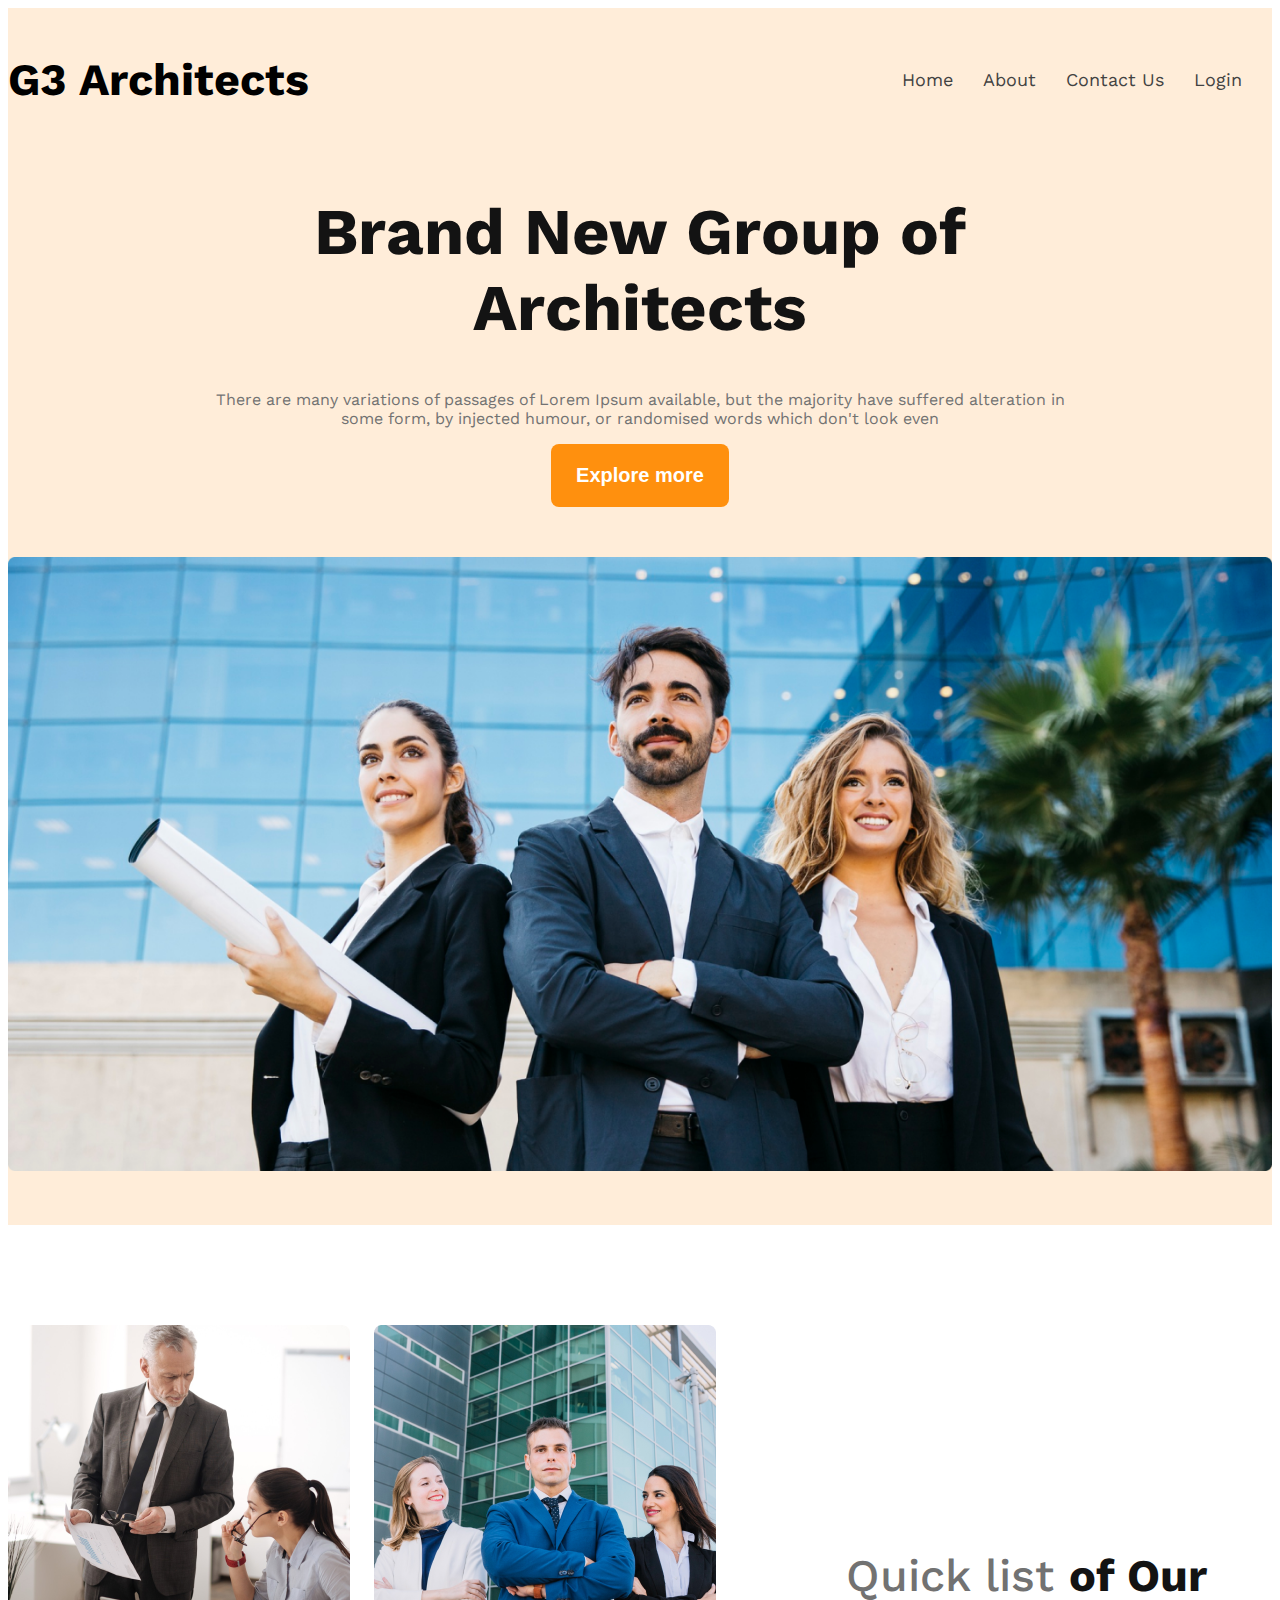
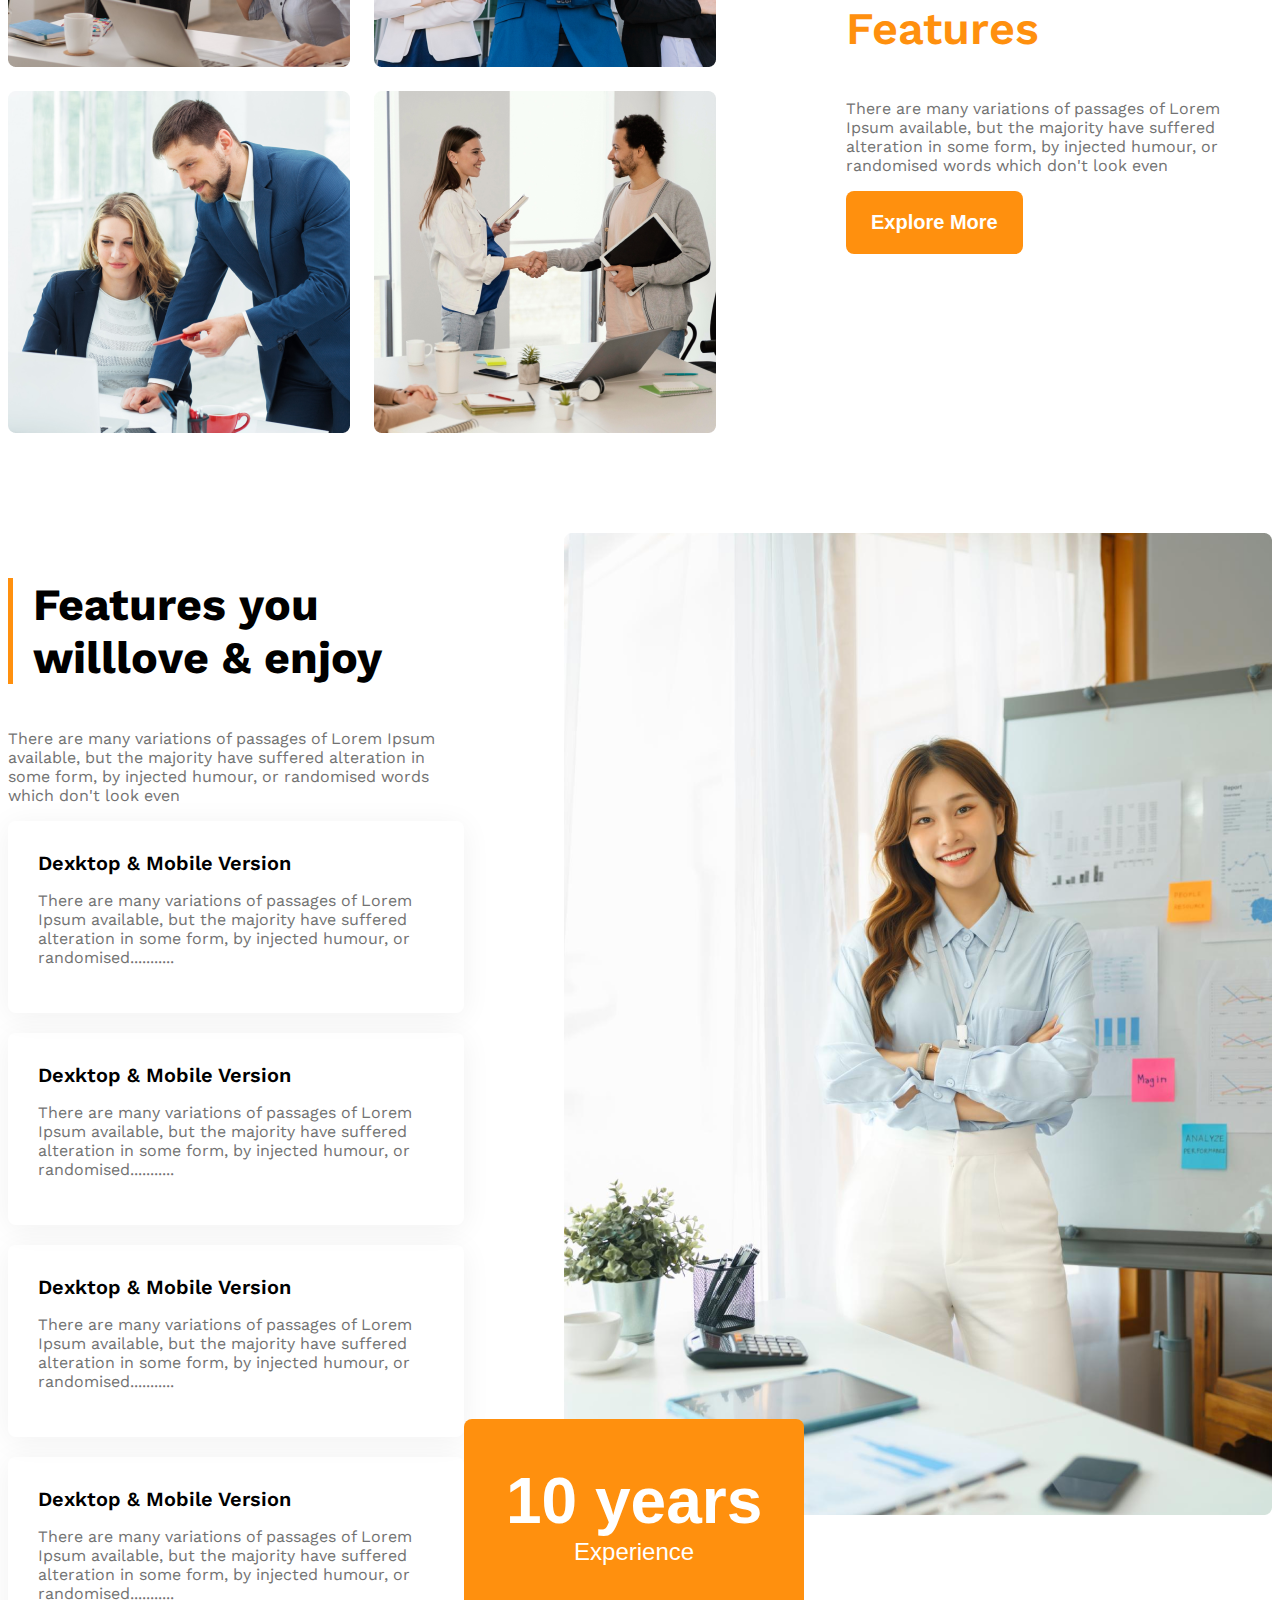
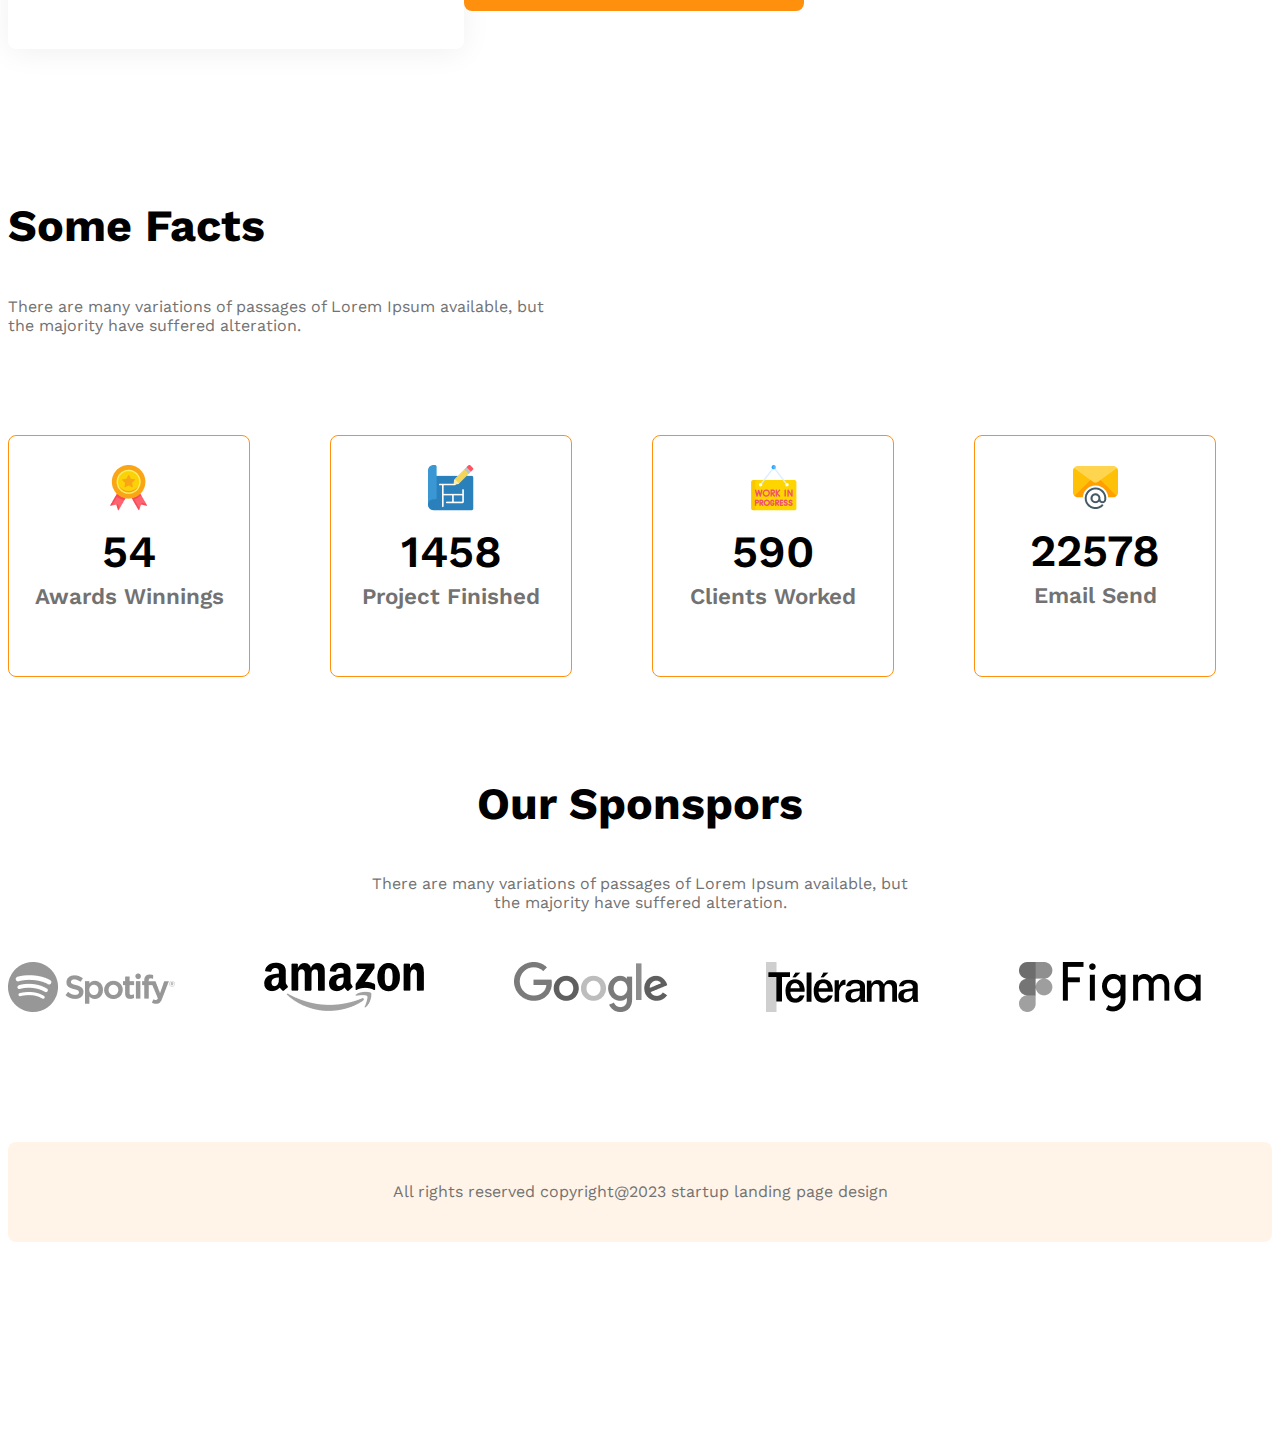
<file: index.html>
<!DOCTYPE html>
<html lang="en">
<head>
    <meta charset="UTF-8">
    <meta name="viewport" content="width=device-width, initial-scale=1.0">
    <title>G3 ARCHITECS</title>
    <link rel="stylesheet" href="style.css">
</head>
<body class="work-sans-font">
   <header class="bg-light">
    <nav class="navbar display-flex">
        <h3 class="brand">G3 Architects</h3>
        <ul class="nav-links display-flex">
                                                  
            <li class="nav-item"><a href="" class="nav-link text-gray">Home </a></li>
            <li class="nav-item"><a href="" class="nav-link text-gray">About</a></li>
            <li class="nav-item"><a href="" class="nav-link text-gray">Contact Us</a></li>
            <li class="nav-item"><a href="" class="nav-link text-gray">Login</a></li>
        </ul>
    </nav>
    <div class="bannar">
        <div class="bannar-content">
            <h1 class="bannar-title">Brand New  Group of Architects</h1>
            <p class="bannar-description">There are many variations of passages of Lorem Ipsum available, but the majority have suffered alteration in some form, by injected humour, or randomised words which don't look even</p>
            <button class="btn-primary">Explore more</button>
        </div >
        <img class="bannar-img" src="images/banner.png" alt="bannar picter">
    </div>
   </header>

   <main>
    <!-- teams section start -->
    <section class="teams display-flex">
        <div class="team-img-container">
                <img src="images/team1.png" alt="">
                <img src="images/team2.png" alt="">
                <img src="images/team3.png" alt="">
                <img src="images/team4.png" alt="">
        </div>
        <div class="our-feature">
                <h3 class="section-title " > <span class="feature-title-1" id="quik-list">Quick list </span> <span class="feature-title-2">of Our</span><br> <span class="feature-title-3">Features</span></h3>
                <p class="text-light-gray">There are many variations of passages of Lorem Ipsum available, but the majority have suffered alteration in some form, by injected humour, or randomised words which don't look even</p>
                <button class="btn-primary">Explore More</button>
        </div>
    </section>
    <!-- feature section start -->
    <section class="features display-flex">
        <div class="feature-content">
            <h3 id="feature-title-left" class="section-title">Features you willlove & enjoy</h3>
            <p class="text-light-gray">There are many variations of passages of Lorem Ipsum available, but the
                majority have suffered alteration in some form, by injected humour, or
                randomised words which don't look even</p>
                <div class="feature-card">
                    <h5 class="feature-title">Dexktop & Mobile Version</h5>
                    <p class="text-light-gray">There are many variations of passages of Lorem Ipsum available,
                        but the majority have suffered alteration in some form, by
                        injected humour, or randomised...........</p>
                </div>
                <div class="feature-card">
                    <h5 class="feature-title">Dexktop & Mobile Version</h5>
                    <p class="text-light-gray">There are many variations of passages of Lorem Ipsum available,
                        but the majority have suffered alteration in some form, by
                        injected humour, or randomised...........</p>
                </div>
                <div class="feature-card">
                    <h5 class="feature-title">Dexktop & Mobile Version</h5>
                    <p class="text-light-gray">There are many variations of passages of Lorem Ipsum available,
                        but the majority have suffered alteration in some form, by
                        injected humour, or randomised...........</p>
                </div>
                <div class="feature-card">
                    <h5 class="feature-title">Dexktop & Mobile Version</h5>
                    <p class="text-light-gray">There are many variations of passages of Lorem Ipsum available,
                        but the majority have suffered alteration in some form, by
                        injected humour, or randomised...........</p>
                </div>
        </div>
        <div class="feature-architec">
            <img src="images/architect.png" alt="">
            <button id="experience-badge" class="btn-primary">
                <span id="experience-year">10 years</span>
                <br>
                <span>Experience</span>
            </button>
        </div>
    </section>
     <!-- some fact -->
      <section>
        <h3 class="section-title fact-title">Some Facts</h3>
        <p class="fact-description text-light-gray">There are many variations of passages of Lorem Ipsum available, but
            the majority have suffered alteration.</p>
            <div class="fact-container">
                <div class="fact-card display-flex">
                    <div>

                        <img src="images/icons/ribon.png" alt="" class="fact-icon">
                        <h4 class="fact-numer">54</h4>
                        <h5 class="factmane">Awards Winnings</h5>
                    </div>
                </div>
                <div class="fact-card display-flex">
                    <div>
                        <img src="images/icons/projects.png" alt="" class="fact-icon">
                        <h4 class="fact-numer">1458</h4>
                        <h5 class="factmane">Project Finished</h5>
                    </div>
                </div>
                <div class="fact-card display-flex">
                    <div>
                        <img src="images/icons/customers.png" alt="" class="fact-icon">
                        <h4 class="fact-numer">590</h4>
                        <h5 class="factmane">Clients Worked</h5>
                    </div>
                    </div>
                <div class="fact-card display-flex">
                    <div>
                        <img src="images/icons/email.png" alt="" class="fact-icon">
                        <h4 class="fact-numer">22578</h4>
                        <h5 class="factmane">Email Send</h5>
                    </div>
                </div>
            </div>
      </section>
   <!-- our sponspors start  -->
    <section>
        <div class="our-sponspors">
            <div class="sponspors-info">
                <h3 class="section-title">Our Sponspors</h3>
                <p class="text-light-gray">There are many variations of passages of Lorem Ipsum available, but
                    the majority have suffered alteration.</p>
            </div>
            <div class="sponsport-companies">
                <img src="images/sponsors/spotify.png" alt="">
                <img src="images/sponsors/amazon.png" alt="">
                <img src="images/sponsors/google.png" alt="">
                <img src="images/sponsors/telerama.png" alt="">
                <img src="images/sponsors/figma.png" alt="">
            </div>
        </div>
    </section>
   
    </main>

   <footer>
    <div class="footer">
        <p class="footer-p text-light-gray">All rights reserved copyright@2023 startup landing page design</p>
    </div>
   </footer>
</body>
</html>
</file>
<file: style.css>
@import url('https://fonts.googleapis.com/css2?family=Work+Sans:ital,wght@0,100..900;1,100..900&display=swap');

.work-sans-font{
  font-family: "Work Sans", sans-serif;
  font-optical-sizing: auto;
  font-weight: 400;
  font-style: normal;
}
/* share styles */
.display-flex{
  display: flex;
}
.text-gray{
  color: #424242;
}
.text-light-gray{
  color: #727272;
}
.bg-light{
  background-color: rgba(255, 143, 14, 0.156);
}
.btn-primary{
  background-color:#FF900E ;
  color: #ffff;
  padding: 20px 25px;
  font-size: 1.25rem;
  font-weight: 600;
  border: none;
  border-radius: 8px;
}
.section-title{
  font-size: 2.8rem;
}

/* main style */
main{
  max-width: 1440px;
  margin: 0 auto;
}
main > section{
  margin-top: 100px;
}
/* header styles  */

/* navbar related styles  */
.navbar{
    justify-content: space-between;
    align-items: center;
}
.brand{
  font-weight: bold;
  font-size: 2.8rem;
}
.nav-item{
  list-style: none;
  margin-right: 30px;
}
.nav-link{
  text-decoration: none;
  font-weight: 400;
  font-size: 18px;
}
.navbar , 
.bannar,
footer{
 max-width: 1440px;
  margin: 0 auto;
}

/* bannar style  */
.bannar-content{
  max-width: 850px;
  margin: 0 auto;
  text-align: center;
  margin-bottom: 50px;
}
.bannar-title{
  font-size: 65px;
  font-weight: bold;
  color: #131313;
}
.bannar-description{
  color: #727272;
}
.bannar-img{
  width: 100%;
}
.bannar img{
  margin-bottom: 50px;
}

/* team style  */
.teams{
  align-items: center;
  
}
.team-img-container{
  display: grid;
  grid-template-columns: repeat(2,1fr);
  gap: 24px;
}
.our-feature{
  margin-left: 130px;
  max-width: 530px;
}

#quik-list{
  font-weight: 500;
}
.feature-title-1{
  font-size: 45px;
  font-weight: 600;
  color: #727272;
}

.feature-title-2{
  font-size: 45px;
  font-weight: 700;
  color: #131313;
}

.feature-title-3{
  font-size: 45px;
  font-weight: 600;
  color: #FF900E;
}
/* some fact style  */
.fact-title{
  margin-top: 130px;
}
.fact-description{
  width:540px;
  margin-top: 25px;
  margin-bottom: 100px;
}
.fact-container{
  display: grid;
  grid-template-columns: repeat(4,1fr);
  gap: 24px;
}
.fact-card{
  border:1px solid #FF900E;
  width: 240px;
  height: 240px;
  border-radius: 8px;
  text-align: center;
  align-items: center;
  justify-content: center;
}
.fact-numer{
  font-weight: 600;
  font-size: 2.8rem;
  margin-top: 10px;
  margin-bottom: 5px;
}
.factmane{
  font-size: 1.4rem;
  font-weight: 600;
  color: #727272;
  margin-top: 5px;
}
/* feature style  */
.features{
  gap: 100px;
}
#feature-title-left{
  border-left: 5px solid #FF900E;
  padding-left: 20px;
}
.feature-card {
  padding: 30px;
  box-shadow: 0 4px 30px 0 rgba(0, 0, 0, 0.06);
  border-radius: 8px;
  margin-bottom: 20px;
}
.feature-card .feature-title{
  font-size:  1.25rem;
  font-weight: 600;
  margin-top: 0px;
  margin-bottom: 0px;
}
#experience-badge{
  padding: 45px 42px;
  font-size: 1.5rem;
  font-weight: 500;
  margin-top: -100px;
  margin-left: -100px;
}
#experience-year{
  font-size: 4rem;
  font-weight: 700;
}
/* our sponspors style  */
.sponspors-info{
  max-width: 540px;
  text-align: center;
  margin: 50px auto;
}
.sponsport-companies{
  display: grid;
  grid-template-columns: repeat(5, 1fr);
  color: grayscale;
}
.sponsport-companies img{
  filter: grayscale(100%);
}
footer{
  background-color:#FFF4E7 ;
  height: 100px;
  align-items: center;
  margin-top: 130px;
  margin-bottom: 200px;
  border-radius: 8px;
}
.footer-p{
  text-align:center ;
  padding: 40px 0;
}



                                       /* responsive media query */

        /* small device  */
@media screen and (max-width: 576px){
  .navbar, 
  .nav-links, 
  .teams,
  .features{
    flex-direction: column;
  }
  .team-img-container, 
  .fact-container,
  .sponsport-companies{
    grid-template-columns: 1fr;
  }
  .our-feature{
    margin-left: 20px;
  }
  .fact-container{
   justify-items: center; 
   gap:24px;
  }
.sponsport-companies{
  justify-items: center;
  gap: 50px;
}
#feature-architect{
  width: 100%;
}
#experience-badge{
  margin-top: 20px;
  margin-left: 20px;
}
  

}
          /* medium size device */
@media screen and (min-width:576px) and (max-width:992px){
  .teams,
  .features{
    flex-direction: column;
  }
.our-feature{
  margin-left: 50px auto;
}
.sponsport-companies,
.fact-container{
  grid-template-columns: repeat(2,1fr);
  gap: 50px;
  justify-items: center;
}
#experience-badge{
  margin-top: 20px;
  margin-left: 20px;
}

}
</file>
